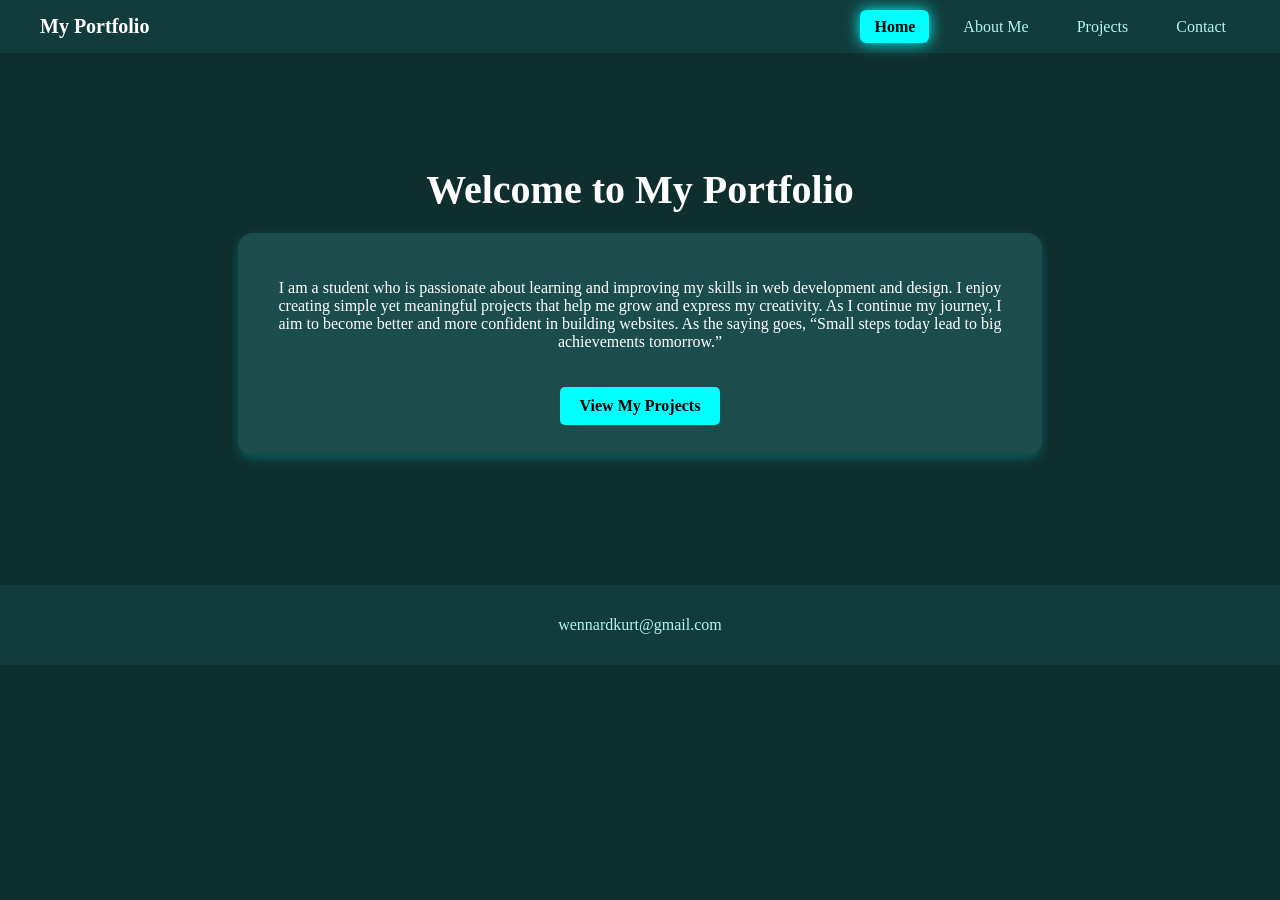
<file: index.html>
<!DOCTYPE html>
<html lang="en">
<head>
<meta charset="UTF-8">
<meta name="viewport" content="width=device-width, initial-scale=1.0">
<title>My Portfolio</title>

<style>

body {
    margin: 0;
    font-family: Tahoma;
    background: #0f2f2f;
    color: white;
}

header {
    display: flex;
    justify-content: space-between;
    align-items: center;
    background: #123c3c;
    padding: 15px 40px;
}

.logo {
    font-size: 20px;
    font-weight: bold;
}

nav ul {
    list-style: none;
    display: flex;
    gap: 20px;
    margin: 0;
}

nav ul li a {
    text-decoration: none;
    color: #b2f5f5;
    padding: 8px 14px;
    border-radius: 6px;
    transition: 0.3s ease;
}

nav ul li a:hover {
    color: cyan;
    transform: scale(1.08);
}

nav ul li a.active {
    background: cyan;
    color: black;
    font-weight: bold;
    transform: scale(1.12);
    box-shadow: 0 0 15px cyan;
}

.section {
    text-align: center;
    padding: 80px 20px;
}

.section h1 {
    font-size: 40px;
    margin-bottom: 20px;
}

.card {
    background: #1b4d4d;
    padding: 30px;
    width: 60%;
    margin: auto;
    border-radius: 15px;
    box-shadow: 0 4px 10px rgba(0,255,255,0.2);
    transition: 0.3s;
}

.card:hover {
    transform: scale(1.02);
    box-shadow: 0 8px 20px rgba(0,255,255,0.3);
}

.btn {
    display: inline-block;
    margin-top: 20px;
    padding: 10px 20px;
    background: cyan;
    color: black;
    text-decoration: none;
    border-radius: 5px;
    font-weight: bold;
    transition: 0.3s;
}

.btn:hover {
    background: #00cccc;
}

footer {
    text-align: center;
    background: #123c3c;
    color: #b2f5f5;
    padding: 15px;
    margin-top: 50px;
}

.fade-in {
    opacity: 0;
    transform: translateY(20px);
    animation: fadeIn 1s ease forwards;
}

@keyframes fadeIn {
    to {
        opacity: 1;
        transform: translateY(0);
    }
}

@media (max-width: 768px) {
    .card {
        width: 90%;
    }

    nav ul {
        flex-direction: column;
        align-items: center;
    }
}

</style>

</head>
<body>

<header>
    <div class="logo">My Portfolio</div>
    <nav>
        <ul>
            <li><a href="index.html" class="active">Home</a></li>
            <li><a href="AboutMe.html">About Me</a></li>
            <li><a href="Projects.html">Projects</a></li>
            <li><a href="Contact.html">Contact</a></li>
        </ul>
    </nav>
</header>

<section class="section">
    <h1 class="fade-in">Welcome to My Portfolio</h1>

    <div class="card fade-in">
        <p>
            I am a student who is passionate about learning and improving my skills in web development and design. 
            I enjoy creating simple yet meaningful projects that help me grow and express my creativity. 
            As I continue my journey, I aim to become better and more confident in building websites. 
            As the saying goes, “Small steps today lead to big achievements tomorrow.”
        </p>

        <a href="Projects.html" class="btn">View My Projects</a>
    </div>
</section>

<footer>
    <p>wennardkurt@gmail.com</p>
</footer>

</body>
</html>
</file>
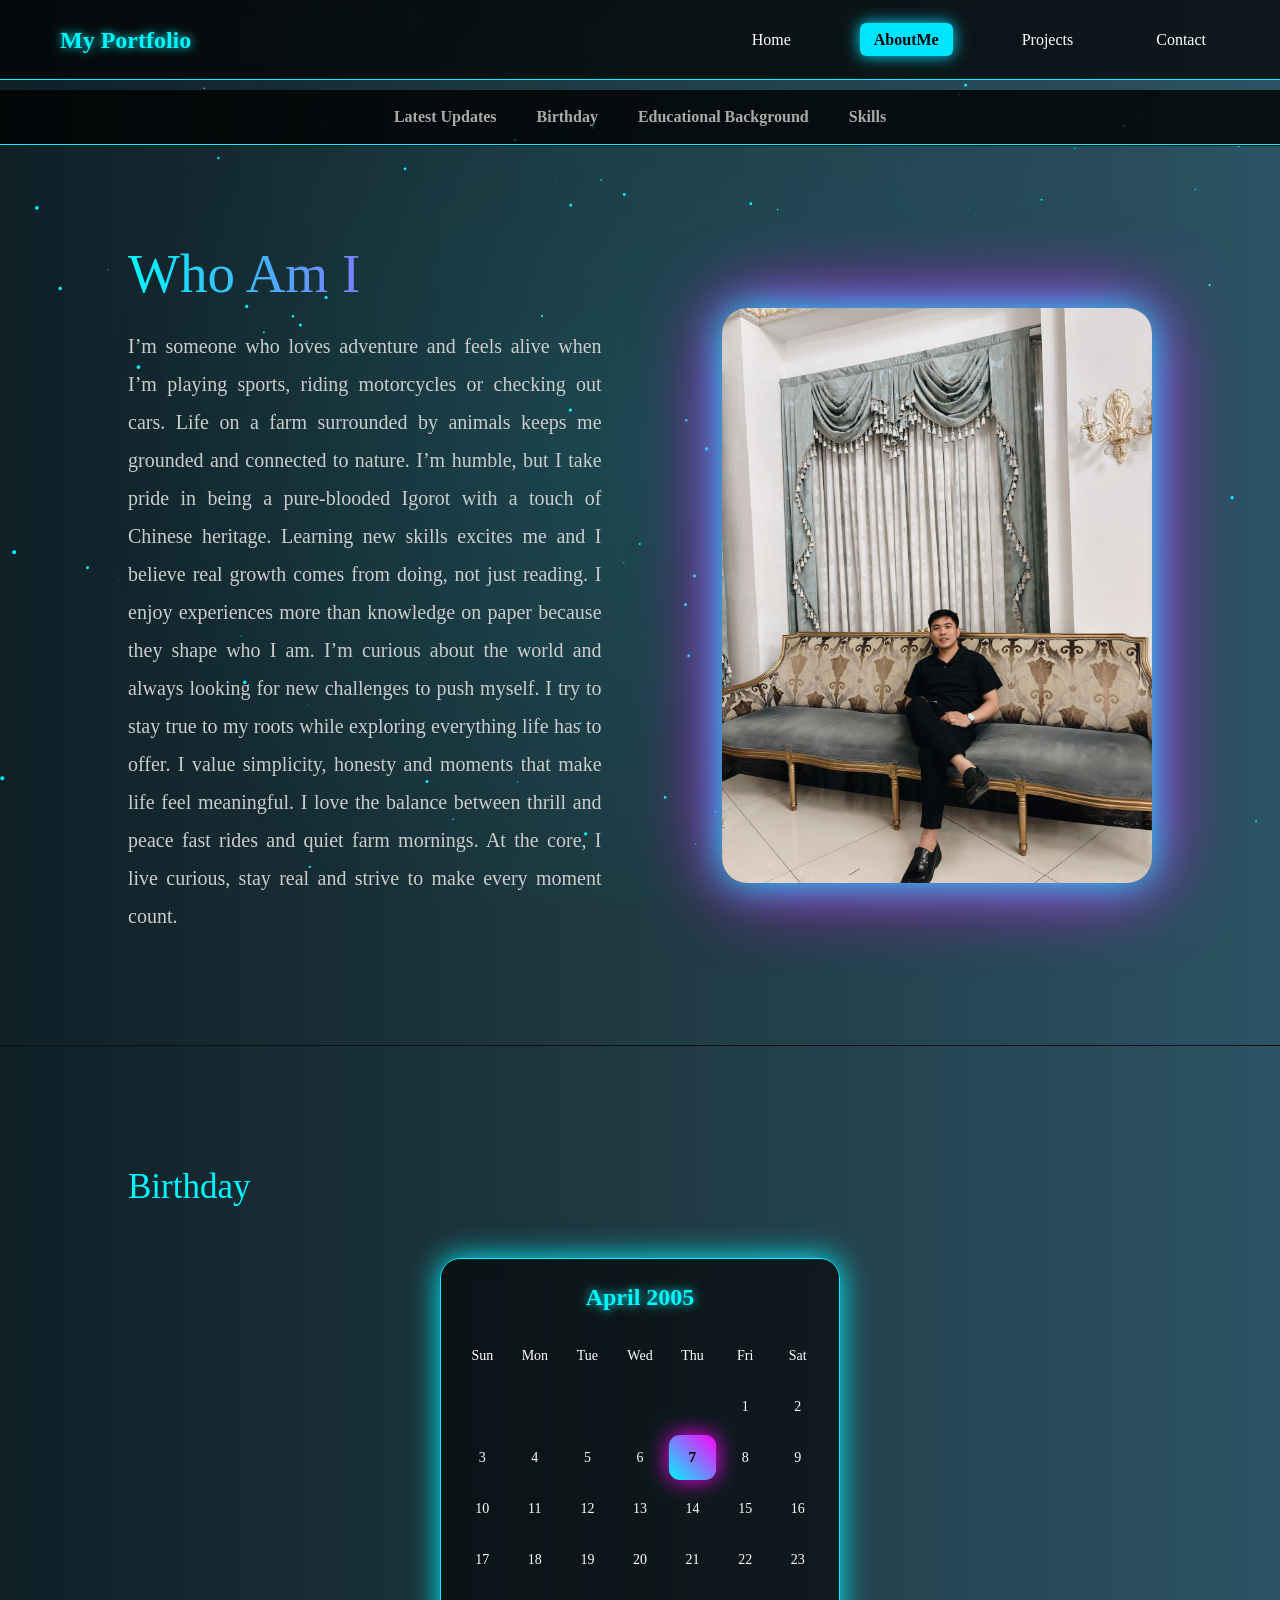
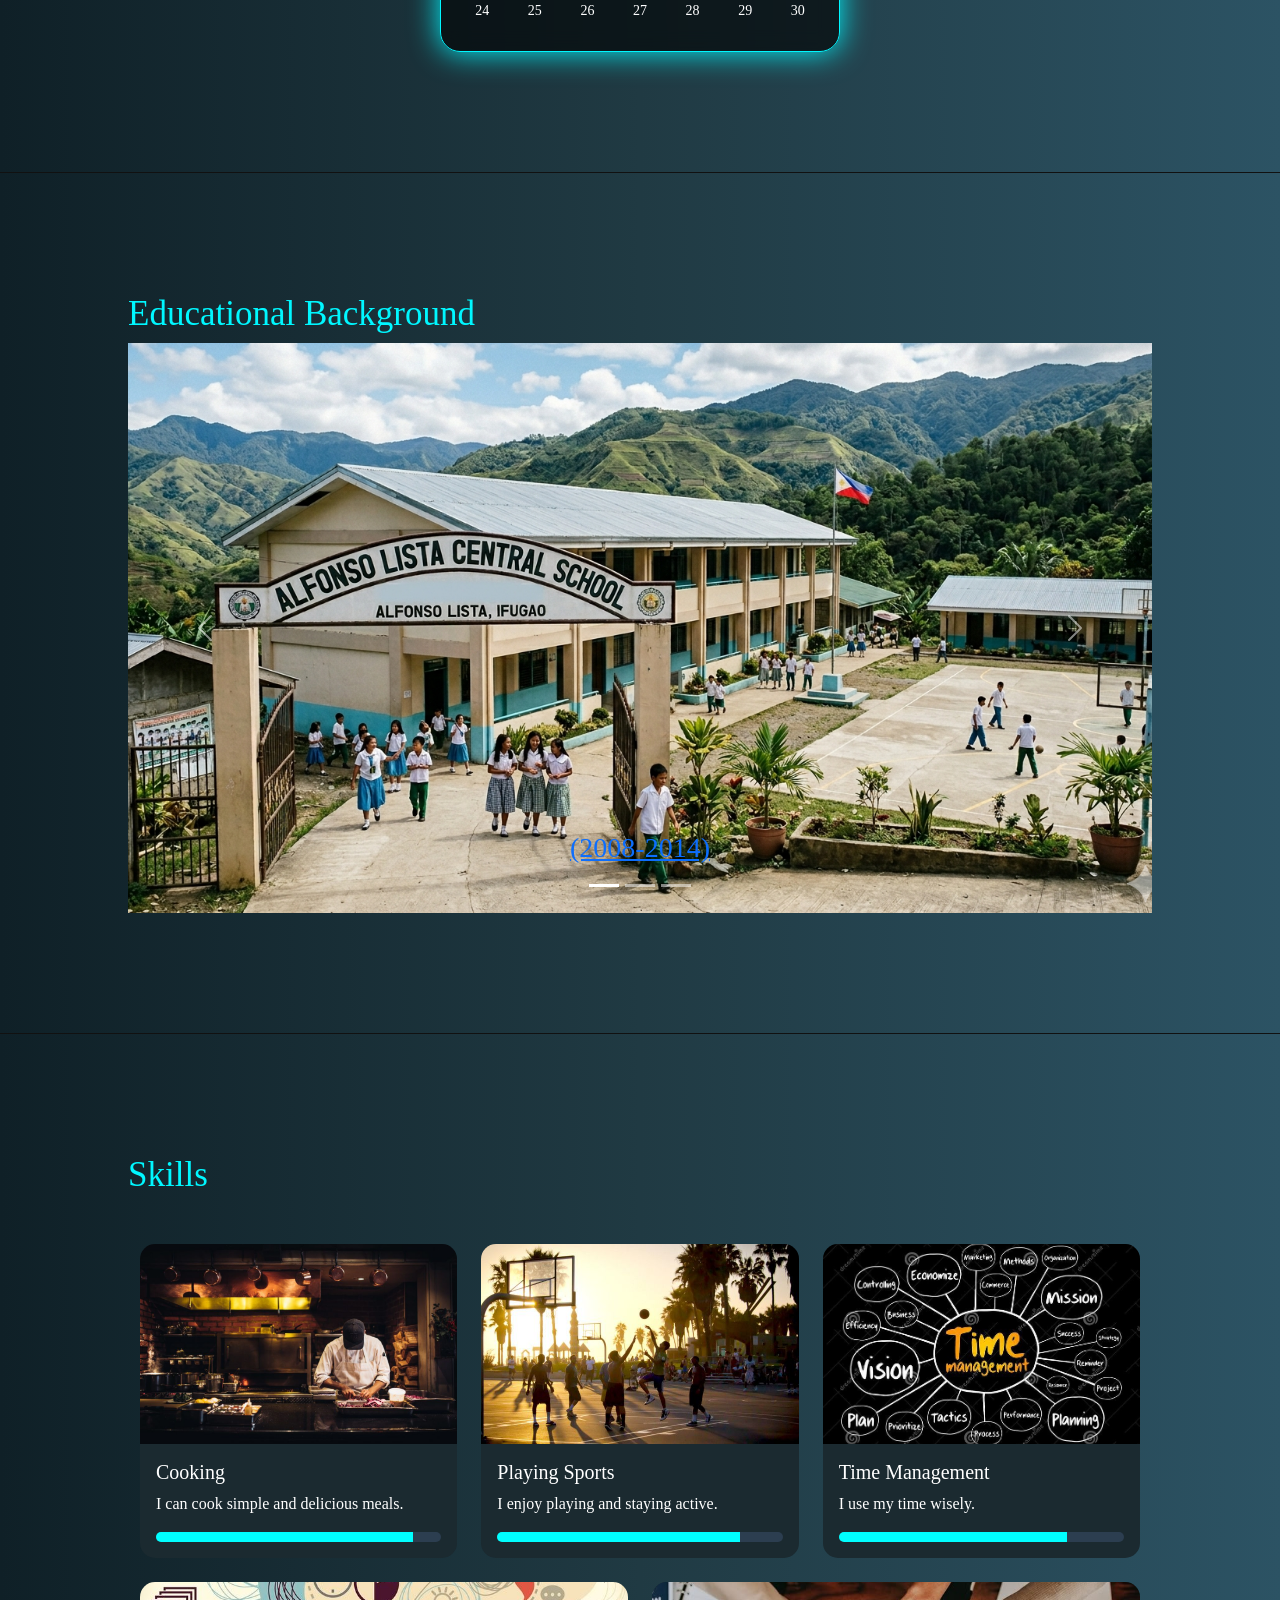
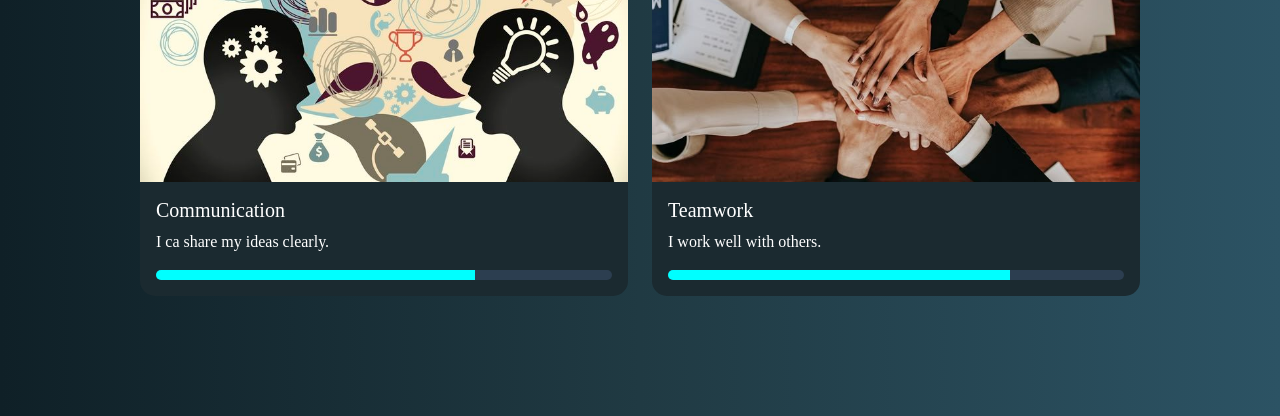
<file: AboutMe.html>
<!DOCTYPE html>
<html lang="en">
<head>
<link rel="stylesheet" href="bootstrap-5.3.8-dist/bootstrap-5.3.8-dist/css/bootstrap.css">
<meta charset="UTF-8">
<title>About Me</title>

<link rel="stylesheet" href="style.css">

<style>


html { scroll-behavior: smooth; }
body {
    margin: 0;
    font-family: 'Segoe UI', sans-serif;
    background: #050510;
    color: white;
    overflow-x: hidden;
}
canvas {
    position: fixed;
    top: 0;
    left: 0;
    z-index: -1;
}

.parallax {
    position: fixed;
    inset: 0;
    background: radial-gradient(circle at center, rgba(0,255,255,0.08), transparent 70%);
    z-index: -2;
    transition: transform 0.1s linear;
}

header {
    display: flex;
    justify-content: space-between;
    padding: 20px 60px;
    background: rgba(0,0,0,0.7);
    backdrop-filter: blur(8px);
    border-bottom: 1px solid #00f7ff;
}

.logo {
    font-size: 24px;
    color: #00f7ff;
    text-shadow: 0 0 10px #00f7ff;
}

nav ul {
    list-style: none;
    display: flex;
    gap: 30px;
}

nav a {
    text-decoration: none;
    color: white;
}

nav a:hover {
    color: #00f7ff;
}

.sub-menu {
    display: flex;
    justify-content: center;
    gap: 40px;
    padding: 15px 0;
    background: rgba(0,0,0,0.8);
    border-bottom: 1px solid #00f7ff;
}

.sub-menu a {
    text-decoration: none;
    color: #aaa;
    font-weight: bold;
    position: relative;
    transition: 0.3s;
}

.sub-menu a:hover {
    color: #00f7ff;
}

.sub-menu a::after {
    content: "";
    position: absolute;
    left: 0;
    bottom: -5px;
    width: 0%;
    height: 2px;
    background: #00f7ff;
    transition: 0.3s;
}

.sub-menu a:hover::after {
    width: 100%;
}

#Latest {
    min-height: 100vh;
    display: flex;
    align-items: center;
    justify-content: center;
    padding: 0 10%;
}

.about {
    display: flex;
    align-items: center;
    justify-content: space-between;
    gap: 120px;
    width: 100%;
    max-width: 1500px;
}

.about-text {
    flex: 1.1;
}

.about-text h1 {
    font-size: 55px;
    margin-bottom: 20px;
    background: linear-gradient(90deg, #00f7ff, #ff00ff);
    -webkit-background-clip: text;
    -webkit-text-fill-color: transparent;
}

.about-text p {
    font-size: 20px;
    line-height: 1.9;
    color: #cccccc;
}

.about-image {
    flex: 1;
    display: flex;
    justify-content: center;
    align-items: center;
    perspective: 1000px;
}

.about-image img {
    width: 600px;
    max-width: 100%;
    border-radius: 25px;
    transition: transform 0.2s ease;
    box-shadow:
        0 0 40px #00f7ff,
        0 0 80px #ff00ff;
}

.birthday-container {
    display: flex;
    justify-content: center;
    margin-top: 50px;
}

.calendar {
    width: 400px;
    background: rgba(0, 0, 0, 0.6);
    border: 1px solid #00f7ff;
    border-radius: 20px;
    backdrop-filter: blur(10px);
    box-shadow: 0 0 30px #00f7ff;
    padding: 20px;
}

.calendar-header {
    text-align: center;
    font-size: 24px;
    font-weight: bold;
    margin-bottom: 20px;
    color: #00f7ff;
    text-shadow: 0 0 10px #00f7ff;
}

.calendar-days {
    display: grid;
    grid-template-columns: repeat(7, 1fr);
    gap: 10px;
    text-align: center;
    font-size: 14px;
}

.calendar-days div {
    padding: 10px 0;
    border-radius: 10px;
}

.birthday-date {
    background: linear-gradient(45deg, #00f7ff, #ff00ff);
    color: black;
    font-weight: bold;
    box-shadow: 0 0 20px #ff00ff;
    transform: scale(1.1);
}

.sections section {
    padding: 120px 10%;
    border-top: 1px solid #111;
}

.sections h2 {
    font-size: 35px;
    color: #00f7ff;
}

@media (max-width: 1000px) {
    .about {
        flex-direction: column;
        text-align: center;
        gap: 60px;
    }

    .about-image img {
        width: 400px;
    }
}

img:hover {
    opacity: 0.8;
    cursor: pointer;
    transition: 0.3s;
}

</style>
</head>

<body>
    <script src="bootstrap-5.3.8-dist/bootstrap-5.3.8-dist/js/bootstrap.js"> </script>

<canvas id="particles"></canvas>
<div class="parallax"></div>

<header>
    <div class="logo">My Portfolio</div>
    <nav>
        <ul>
            <li><a href="index.html">Home</a></li>
            <li><a href="AboutMe.html" class="active">AboutMe</a></li>
            <li><a href="Projects.html">Projects</a></li>
            <li><a href="Contact.html">Contact</a></li>
        </ul>
    </nav>
</header>

<div class="sub-menu">
    <a href="#Latest">Latest Updates</a>
    <a href="#Birthday">Birthday</a>
    <a href="#Educational">Educational Background</a>
    <a href="#Skills">Skills</a>
</div>

<div class="sections">

<section id="Latest">
    <div class="about">
        <div class="about-text">
            <h1>Who Am I</h1>
            <p style="text-align: justify;">
                I’m someone who loves adventure and feels alive when I’m playing sports, riding motorcycles or checking out cars. Life on a farm surrounded by animals keeps me grounded and connected to nature. I’m humble, but I take pride in being a pure-blooded Igorot with a touch of Chinese heritage. Learning new skills excites me and I believe real growth comes from doing, not just reading. I enjoy experiences more than knowledge on paper because they shape who I am. I’m curious about the world and always looking for new challenges to push myself. I try to stay true to my roots while exploring everything life has to offer. I value simplicity, honesty and moments that make life feel meaningful. I love the balance between thrill and peace fast rides and quiet farm mornings. At the core, I live curious, stay real and strive to make every moment count.
            </p>
        </div>

        <div class="about-image">
            <img src="pic1.jpg" alt="My Photo" id="tiltImg">
        </div>
    </div>
</section>

<section id="Birthday">
    <h2>Birthday</h2>

    <div class="birthday-container">
        <div class="calendar">
            <div class="calendar-header">April 2005</div>

            <div class="calendar-days">
                <div>Sun</div><div>Mon</div><div>Tue</div><div>Wed</div>
                <div>Thu</div><div>Fri</div><div>Sat</div>

                <div></div><div></div><div></div><div></div><div></div>
                <div>1</div><div>2</div>
                <div>3</div><div>4</div><div>5</div><div>6</div>
                <div class="birthday-date">7</div>
                <div>8</div><div>9</div><div>10</div><div>11</div>
                <div>12</div><div>13</div><div>14</div>
                <div>15</div><div>16</div><div>17</div>
                <div>18</div><div>19</div><div>20</div><div>21</div>
                <div>22</div><div>23</div><div>24</div>
                <div>25</div><div>26</div><div>27</div>
                <div>28</div><div>29</div><div>30</div>
            </div>
        </div>
    </div>
</section>

<section id="Educational">
    <h2>Educational Background</h2>
     <div id="carouselExample" class="carousel slide carousel-fade" data-bs-ride="carousel">
        
      
        <div class="carousel-indicators">
            <button type="button" data-bs-target="#carouselExample" data-bs-slide-to="0" class="active"></button>
            <button type="button" data-bs-target="#carouselExample" data-bs-slide-to="1"></button>
            <button type="button" data-bs-target="#carouselExample" data-bs-slide-to="2"></button>
        </div>

        <div class="carousel-inner">
            <div class="carousel-item active">
                 <a href="ELEM.html" target="_blank">
                <img src="Elem.png" class="d-block w-100" alt="College">
                <div class="carousel-caption">
                    <h3>(2008-2014)</h3>
                </a>
                   
                </div>
            </div>
    <div class="carousel-item">
                 <a href="SEC.html" target="_blank">
                <img src="Secondary.png" class="d-block w-100" alt="Elementary">
                <div class="carousel-caption">
                    <h3>(2014-2020)</h3>
                </a>
                    
                </div>
            </div>

            <div class="carousel-item">
                 <a href="COLLEGE.html" target="_blank">
                <img src="college.webp" class="d-block w-100" alt="Photo">
                <div class="carousel-caption">
                    <h3>(2024-Present)</h3>
                </a>
                </div>
            </div>
        </div>
  <button class="carousel-control-prev" type="button" data-bs-target="#carouselExample" data-bs-slide="prev">
            <span class="carousel-control-prev-icon"></span>
        </button>

        <button class="carousel-control-next" type="button" data-bs-target="#carouselExample" data-bs-slide="next">
            <span class="carousel-control-next-icon"></span>
        </button>

    </div>
</section>

<section id="Skills">
    
    <h2>Skills</h2>
<style>
body {
    background: #0f2027;
    background: linear-gradient(to right, #0f2027, #203a43, #2c5364);
    font-family: Tahoma;
    color: white;
    scroll-behavior: smooth;
}

.navbar {
    background: #0d7377;
}

.nav-link {
    color: lightgray !important;
}

.nav-link.active {
    font-weight: bold;
    color: cyan !important;
}

.section-title {
    text-align: center;
    margin: 40px 0;
}

.card {
    background: #1b2a30;
    color: white;
    transition: all 0.3s;
    border-radius: 15px;
    border: none;
}

.card:hover {
    transform: translateY(-5px);
    box-shadow: 0 10px 20px rgba(0,255,255,0.2);
}

.card img {
    height: 200px;
    object-fit: cover;
    border-top-left-radius: 15px;
    border-top-right-radius: 15px;
}

.text-justify {
    text-align: justify;
}

.progress {
    height: 10px;
    background: #2c3e50;
}

.progress-bar {
    background: cyan;
}

.fade-in {
    opacity: 0;
    transform: translateY(20px);
    transition: all 0.6s ease-in-out;
}

.fade-in.show {
    opacity: 1;
    transform: translateY(0);
}
</style>
</head>

<body>

<div class="container mt-5" id="skills">

  <div class="row g-4">

    <div class="col-md-4 fade-in">
      <div class="card">
        <img src="Skill1.jpg">
        <div class="card-body">
          <h5><i class="bi bi-filetype-html"></i>Cooking</h5>
          <p class="text-justify">I can cook simple and delicious meals.</p>
          <div class="progress">
            <div class="progress-bar" style="width:90%"></div>
          </div>
        </div>
      </div>
    </div>

    <div class="col-md-4 fade-in">
      <div class="card">
        <img src="Skill2.jpg">
        <div class="card-body">
          <h5><i class="bi bi-palette"></i>Playing Sports</h5>
          <p class="text-justify">I enjoy playing and staying active.</p>
          <div class="progress">
            <div class="progress-bar" style="width:85%"></div>
          </div>
        </div>
      </div>
    </div>

    <div class="col-md-4 fade-in">
      <div class="card">
        <img src="Skill3.jpg">
        <div class="card-body">
          <h5><i class="bi bi-bootstrap"></i>Time Management</h5>
          <p class="text-justify">I use my time wisely.</p>
          <div class="progress">
            <div class="progress-bar" style="width:80%"></div>
          </div>
        </div>
      </div>
    </div>

    <div class="col-md-6 fade-in">
      <div class="card">
        <img src="Skill4.jpg">
        <div class="card-body">
          <h5><i class="bi bi-code-slash"></i>Communication</h5>
          <p class="text-justify">I ca share my ideas clearly.</p>
          <div class="progress">
            <div class="progress-bar" style="width:70%"></div>
          </div>
        </div>
      </div>
    </div>

    <div class="col-md-6 fade-in">
      <div class="card">
        <img src="Skill5.jpg">
        <div class="card-body">
          <h5><i class="bi bi-database"></i>Teamwork</h5>
          <p class="text-justify">I work well with others.</p>
          <div class="progress">
            <div class="progress-bar" style="width:75%"></div>
          </div>
        </div>
      </div>
    </div>

  </div>

</div>

<script>
const sections = document.querySelectorAll("div[id]");
const navLinks = document.querySelectorAll(".nav-link");

window.addEventListener("scroll", () => {
  let current = "";

  sections.forEach(section => {
    const sectionTop = section.offsetTop - 100;
    if (pageYOffset >= sectionTop) {
      current = section.getAttribute("id");
    }
  });

  navLinks.forEach(link => {
    link.classList.remove("active");
    if (link.getAttribute("href") === "#" + current) {
      link.classList.add("active");
    }
  });

  document.querySelectorAll('.fade-in').forEach(el => {
    const rect = el.getBoundingClientRect();
    if (rect.top < window.innerHeight - 50) {
      el.classList.add('show');
    }
  });
});
</script>
</body>
</section>

</div>

<script>

const canvas = document.getElementById("particles");
const ctx = canvas.getContext("2d");
canvas.width = window.innerWidth;
canvas.height = window.innerHeight;

let particles = [];
for (let i = 0; i < 120; i++) {
    particles.push({
        x: Math.random() * canvas.width,
        y: Math.random() * canvas.height,
        radius: Math.random() * 2,
        dx: (Math.random() - 0.5),
        dy: (Math.random() - 0.5)
    });
}

function animate() {
    ctx.clearRect(0,0,canvas.width,canvas.height);
    ctx.fillStyle = "#00f7ff";
    particles.forEach(p=>{
        ctx.beginPath();
        ctx.arc(p.x,p.y,p.radius,0,Math.PI*2);
        ctx.fill();
        p.x+=p.dx;
        p.y+=p.dy;
    });
    requestAnimationFrame(animate);
}
animate();

document.addEventListener("mousemove", e=>{
    const trail=document.createElement("div");
    trail.style.position="fixed";
    trail.style.width="8px";
    trail.style.height="8px";
    trail.style.background="#00f7ff";
    trail.style.borderRadius="50%";
    trail.style.left=e.clientX+"px";
    trail.style.top=e.clientY+"px";
    trail.style.pointerEvents="none";
    trail.style.boxShadow="0 0 15px #00f7ff, 0 0 30px #ff00ff";
    document.body.appendChild(trail);
    setTimeout(()=>trail.remove(),300);
});

window.addEventListener("scroll",()=>{
    document.querySelector(".parallax").style.transform =
        "translateY("+window.scrollY*0.3+"px)";
});

const img=document.getElementById("tiltImg");
img.addEventListener("mousemove",(e)=>{
    const rect=img.getBoundingClientRect();
    const x=e.clientX-rect.left;
    const y=e.clientY-rect.top;
    const rotateX=-(y-rect.height/2)/20;
    const rotateY=(x-rect.width/2)/20;
    img.style.transform=`rotateX(${rotateX}deg) rotateY(${rotateY}deg)`;
});
img.addEventListener("mouseleave",()=>{
    img.style.transform="rotateX(0) rotateY(0)";
});

</script>
<script>
const canvas = document.getElementById("particles");
const ctx = canvas.getContext("2d");

canvas.width = window.innerWidth;
canvas.height = window.innerHeight;

let particles = [];

for (let i = 0; i < 120; i++) {
    particles.push({
        x: Math.random() * canvas.width,
        y: Math.random() * canvas.height,
        radius: Math.random() * 2,
        dx: (Math.random() - 0.5),
        dy: (Math.random() - 0.5)
    });
}

function animate() {
    ctx.clearRect(0,0,canvas.width,canvas.height);
    ctx.fillStyle = "#00f7ff";

    particles.forEach(p => {
        ctx.beginPath();
        ctx.arc(p.x,p.y,p.radius,0,Math.PI*2);
        ctx.fill();

        p.x += p.dx;
        p.y += p.dy;
    });

    requestAnimationFrame(animate);
}

animate();
window.addEventListener("resize", () => {
    canvas.width = window.innerWidth;
    canvas.height = window.innerHeight;
});
</script>
</body>
</html>
</file>
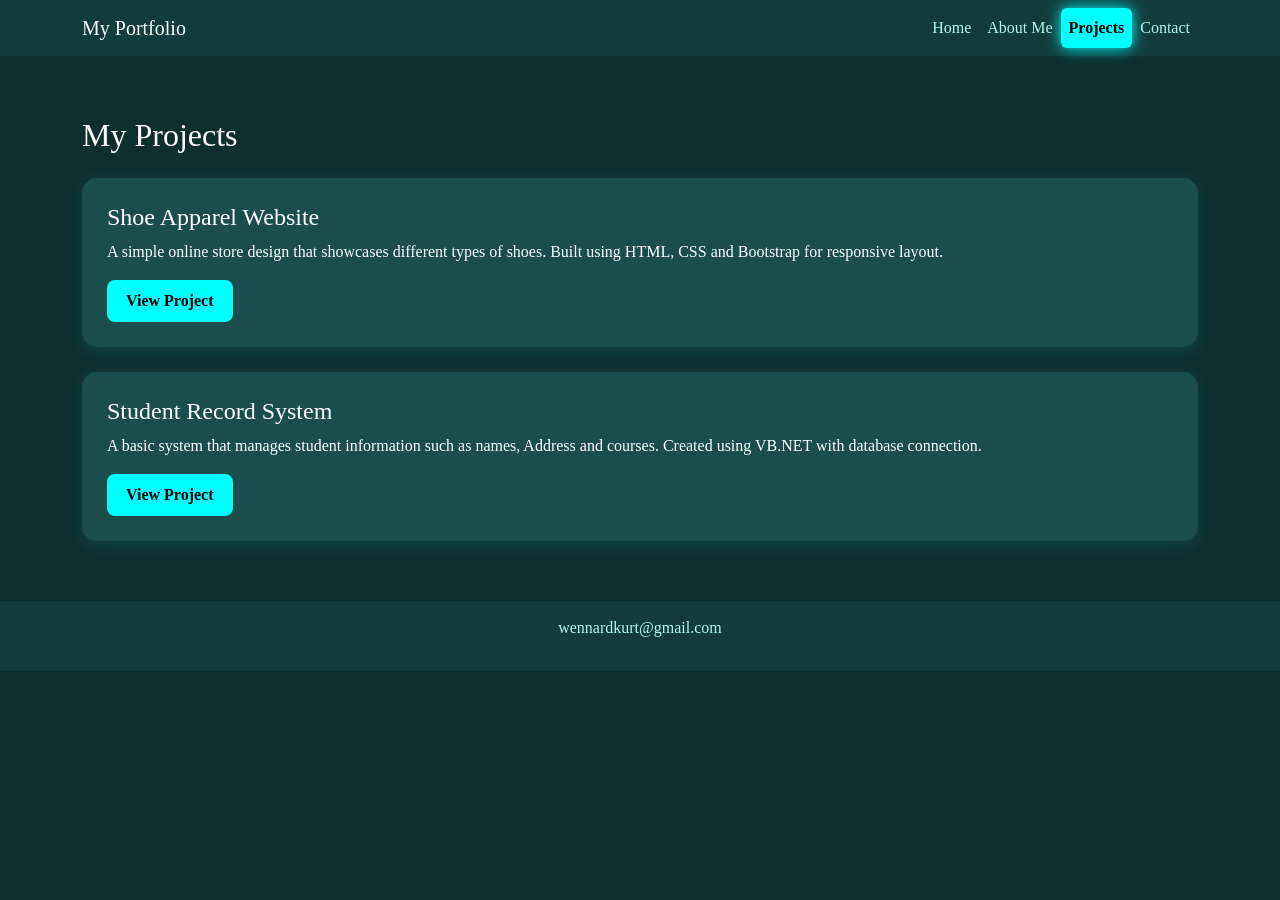
<file: Projects.html>
<!DOCTYPE html>
<html lang="en">
<head>
<meta charset="UTF-8">
<meta name="viewport" content="width=device-width, initial-scale=1.0">
<title>Projects</title>

<link href="bootstrap-5.3.8-dist/bootstrap-5.3.8-dist/css/bootstrap.css" rel="stylesheet">

<style>
body{
    background: #0f2f2f;
    font-family: Tahoma;
    color: white;
}

.navbar{
    background: #123c3c;
}

.navbar .nav-link{
    color: #b2f5f5;
}

.navbar .nav-link:hover{
    color: cyan;
}

.section{
    margin-top: 60px;
    margin-bottom: 60px;
}

.project-card{
    background: #1b4d4d;
    padding: 25px;
    border-radius: 15px;
    margin-bottom: 25px;
    transition: 0.3s;
    box-shadow: 0 4px 15px rgba(0,255,255,0.1);
}

.project-card:hover{
    transform: scale(1.04);
    box-shadow: 0 8px 25px rgba(0,255,255,0.3);
}

.btn-custom{
    background: cyan;
    color: black;
    font-weight: bold;
    padding: 8px 18px;
    border-radius: 8px;
}

.btn-custom:hover{
    background: #00cccc;
}

footer{
    background: #123c3c;
    color: #b2f5f5;
    text-align: center;
    padding: 15px;
}

nav ul li a {
    text-decoration: none;
    color: #b2f5f5;
    padding: 8px 14px;
    border-radius: 6px;
    transition: 0.3s ease;
}

nav ul li a:hover {
    color: cyan;
    transform: scale(1.08);
}

nav ul li a.active {
    background: cyan;
    color: black;
    font-weight: bold;
    box-shadow: 0 0 15px cyan;
}
</style>

</head>
<body>

<nav class="navbar navbar-expand-lg">
<div class="container">
    <a class="navbar-brand text-white" href="#">My Portfolio</a>

    <button class="navbar-toggler bg-light" type="button" data-bs-toggle="collapse" data-bs-target="#navMenu">
        <span class="navbar-toggler-icon"></span>
    </button>

    <div class="collapse navbar-collapse" id="navMenu">
        <ul class="navbar-nav ms-auto">
            <li class="nav-item"><a class="nav-link" href="index.html">Home</a></li>
            <li class="nav-item"><a class="nav-link" href="AboutMe.html">About Me</a></li>
            <li class="nav-item"><a class="nav-link active" href="Projects.html">Projects</a></li>
            <li class="nav-item"><a class="nav-link" href="Contact.html">Contact</a></li>
        </ul>
    </div>
</div>
</nav>

<div class="container section">
    <h2 class="mb-4">My Projects</h2>

    <div class="project-card">
        <h4>Shoe Apparel Website</h4>
        <p>
            A simple online store design that showcases different types of shoes.
            Built using HTML, CSS and Bootstrap for responsive layout.
        </p>
        <a href="Shoe.html" class="btn btn-custom" target="_blank">View Project</a>
    </div>

    <div class="project-card">
        <h4>Student Record System</h4>
        <p>
            A basic system that manages student information such as names, Address and courses.
            Created using VB.NET with database connection.
        </p>
        <a href="Vb.Net.png" class="btn btn-custom" target="_blank">View Project</a>
    </div>

</div>

<footer>
    <p>wennardkurt@gmail.com</p>
</footer>

<script src="bootstrap-5.3.8-dist/bootstrap-5.3.8-dist/js/bootstrap.bundle.js"></script>

</body>
</html>
</file>
<file: style.css>
* {
    margin: 0;
    padding: 0;
    box-sizing: border-box;
}

html {
    scroll-behavior: smooth;
    margin: 0;
    padding: 0;
}

body {
    font-family: 'Segoe UI', Tahoma, sans-serif;
    background-color: #f5f7fa;
    color: #333;
    animation: fadeIn 1s ease-in;
    padding-top: 90px;
    margin: 0;
    
}

@keyframes fadeIn {
    from {
        opacity: 0;
        transform: translateY(15px);
    }
    to {
        opacity: 1;
        transform: translateY(0);
    }
}

header {
    position: fixed;
    top: 0;
    left: 0;
    width: 100%;
    z-index: 1000;
    display: flex;
    justify-content: space-between;
    align-items: center;
    padding: 20px 60px;
    background: #123C3C;
    height: 80px;
    margin: 0;
}

.logo {
    color: #fff;
    font-size: 24px;
    font-weight: bold;
}

nav ul {
    list-style: none;
    display: flex;
    margin: 0;
}

nav ul li {
    margin-left: 25px;
}

nav ul li a {
    color: white;
    text-decoration: none;
    font-size: 16px;
    position: relative;
    transition: color 0.3s;
}

nav ul li a::after {
    content: '';
    position: absolute;
    width: 0;
    height: 2px;
    background: #00adb5;
    left: 0;
    bottom: -5px;
    transition: width 0.3s;
}

nav ul li a:hover {
    color: #00adb5;
}

nav ul li a:hover::after {
    width: 100%;
}

.sub-menu {
    position: fixed;
    margin-top: 0;
    position: sticky;
    top: 80px;
    z-index: 999;
    width: 100%;
    border-collapse: collapse;
    table-layout: fixed;
    background-color: #f5f7fa;
    z-index:999;
    border-spacing: 0;
    margin: 0;
    margin-bottom: 0;
}

.sub-menu td {
    border: 1px solid #ccc;
    padding: 15px;
    text-align: center;
}

.sub-menu td a {
    display: block;
    width: 100%;
    height: 100%;
    text-decoration: none;
    color: #333;
    font-weight: bold;
}

.sub-menu td:hover {
    background-color: #e0e0e0;
}

.section {
    max-width: 900px;
    margin: 60px auto;
    padding: 40px;
    background: white;
    border-radius: 10px;
    animation: fadeIn 1.2s ease-in;
    margin-top: 0px;
}

.section h1,
.section h2 {
    margin-bottom: 15px;
}

section {
    scroll-margin-top: 160px;
}

.btn {
    display: inline-block;
    margin-top: 20px;
    padding: 12px 25px;
    background: #00adb5;
    color: white;
    text-decoration: none;
    border-radius: 25px;
    transition: transform 0.3s, box-shadow 0.3s;
}

.btn:hover {
    transform: translateY(-3px);
    box-shadow: 0 10px 20px rgba(0,0,0,0.2);
}

.skills-list li {
    margin: 10px 0;
    padding: 10px;
    background: #f0f0f0;
    border-radius: 5px;
}

.project {
    margin-top: 20px;
    padding: 20px;
    border-radius: 8px;
    background: lightcyan;
    transition: transform 0.3s;
}

.project:hover {
    transform: scale(1.03);
}

.contact-info p {
    margin: 10px 0;
}

footer {
    text-align: center;
    padding: 20px;
    background: #123C3C;
    color: white;
    margin-top: 50px;
}
.carousel-item img {
    width: 100%;
    height: 60vh; 
    object-fit: cover;
    transition: transform 1s ease;
    transform: scale(1.05);
     width: 100%;
    height: 100%;
}
.carousel-inner {
    width: 100%;
    height: 570px; 
}
.carousel-item {
    width: 100%;
    height: 100%;
}
.sections section {
    padding: 120px 10%;
}

nav ul li a {
    color: white;
    text-decoration: none;
    padding: 8px 14px;
    transition: 0.3s ease;
    border-radius: 6px;
}

nav ul li a:hover {
    color: #00e5ff;
    transform: scale(1.08);
}

nav ul li a.active {
    background: #00e5ff;
    color: black;
    font-weight: bold;
    transform: scale(1.12);
    box-shadow: 0 0 15px #00e5ff;
}
</file>
